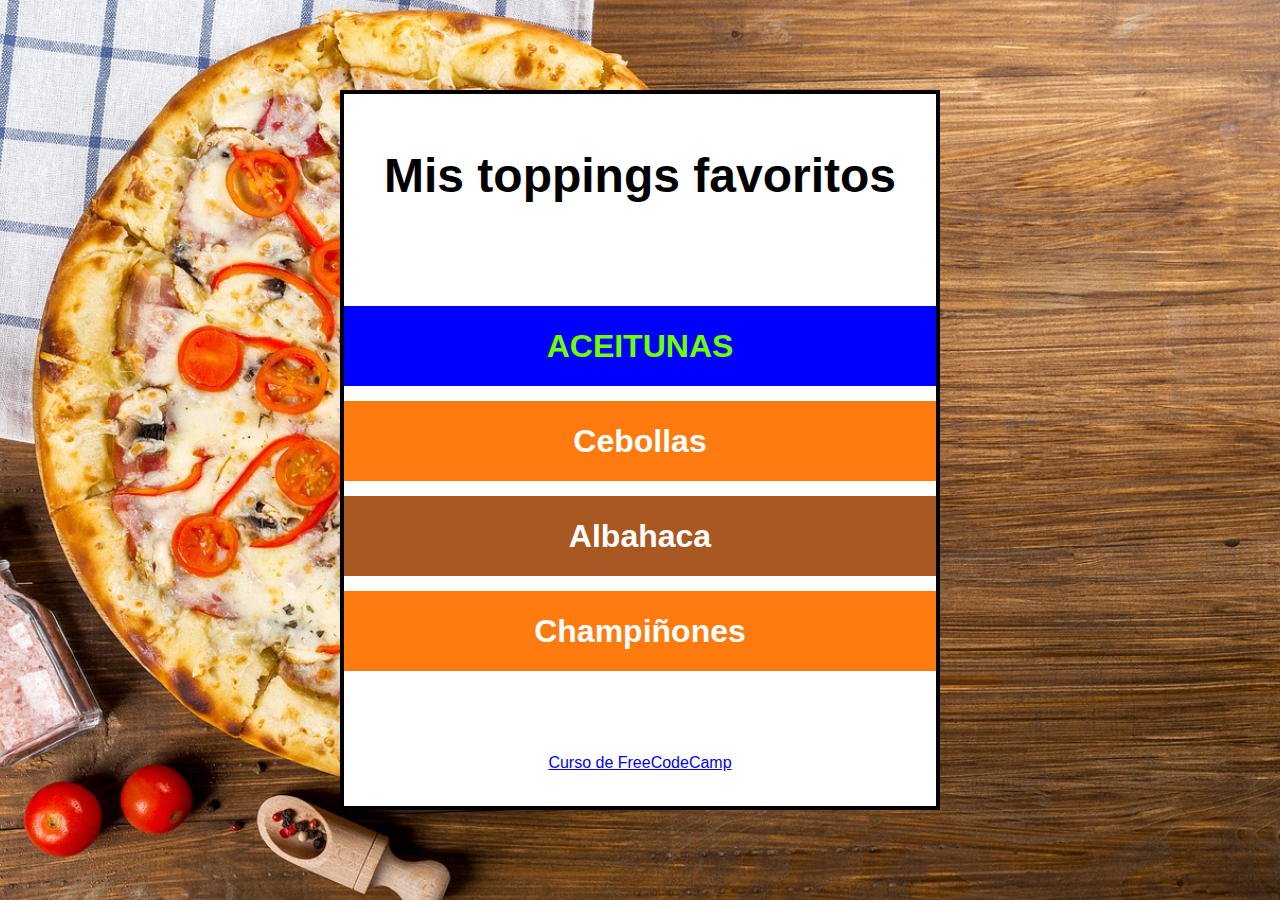
<file: apuntes-toppings_pizza/index.html>
<!DOCTYPE html>
<html lang="es">

<head>
    <meta charset="UTF-8">
    <meta name="viewport" content="width=device-width, initial-scale=1.0">
    <link rel="stylesheet" href="style.css">
    <title>Mis Toppings</title>
</head>

<body>

    <div id="contenedor">
        <h1 id="titulo">🍕 <br> Toppings de Pizza</h1>
        <ul id="lista">
            <li onclick="mostrarClic('aceitunas')" class="topping fondo-marron" id="aceitunas">Aceitunas</li>
            <li class="topping fondo-naranja" id="cebollas">Cebollas</li>
            <li onclick="mostrarClic('albahaca')" class="topping fondo-marron" id="albahaca">Albahaca</li>
            <li class="topping fondo-naranja" id="champiniones">Champiñones</li>
        </ul>
        <a href="https://youtu.be/koiPxFFiqJ4?si=p1OqJvPsaVQgvf4s">Curso de FreeCodeCamp</a>
    </div>

    <script src="app.js"></script>

</body>

</html>
</file>
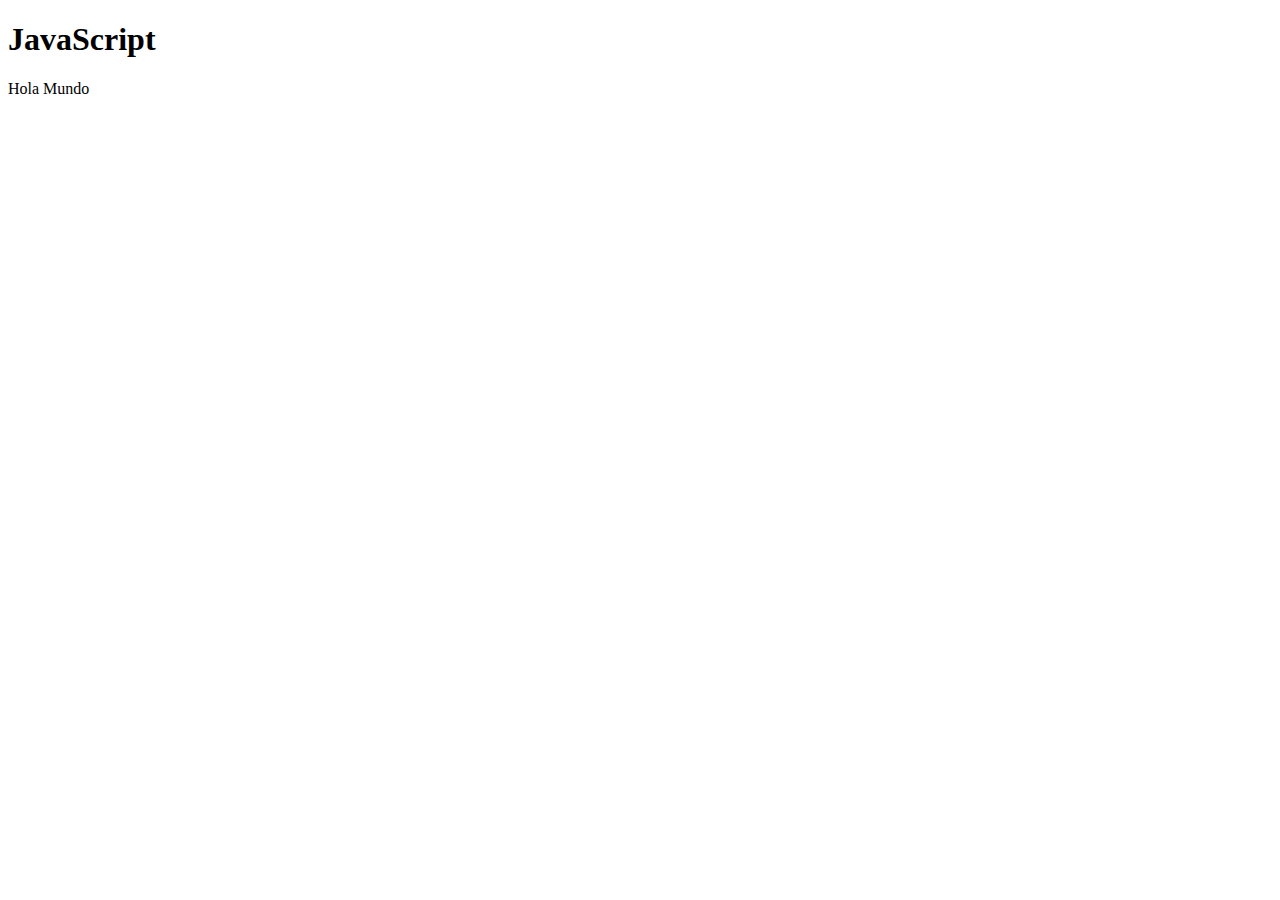
<file: apuntes-ver_DOM/index.html>
<!DOCTYPE html>
<html lang="es">
    <head>
        <title>Ejemplo</title>
    </head>

    <body>
        <h1>JavaScript</h1>
        <p>Hola Mundo</p>
        <!--Comentario-->
    </body>
</html>
</file>
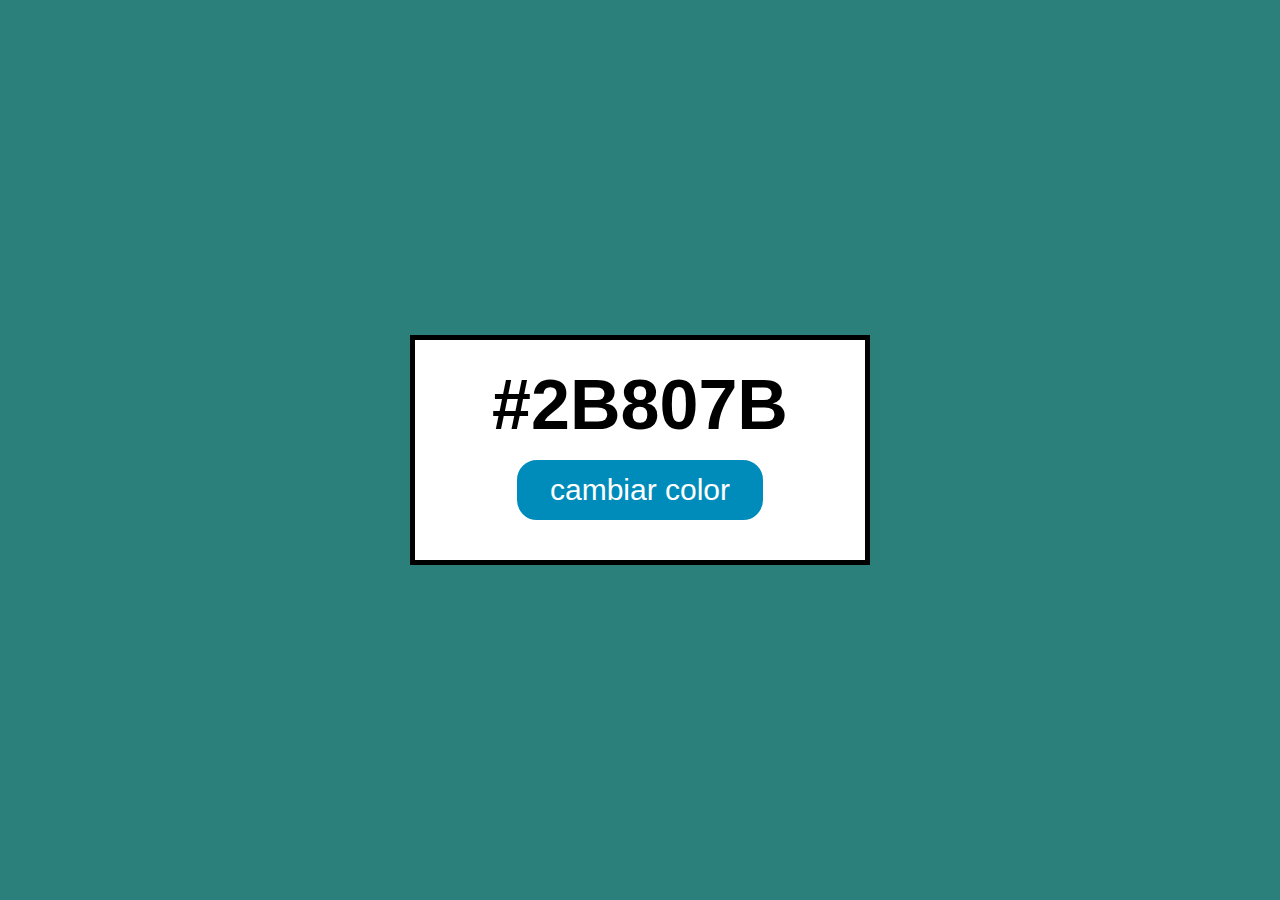
<file: proyecto1-colores_aleatorios/index.html>
<!DOCTYPE html>
<html lang="es">

<head>
    <meta charset="UTF-8">
    <meta name="viewport" content="width=device-width, initial-scale=1.0">
    <link rel="stylesheet" href="styles.css">
    <link rel="shortcut icon" href="imagenes/favicon.png" type="image/x-icon">
    <title>Color Aleatorio</title>
</head>

<body class="centrar-flex">

    <main id="contenedor" class="centrar-flex">
        <p id="color">#2B807B</p>
        <button>cambiar color</button>
    </main>

    <script src="app.js"></script>

</body>

</html>
</file>
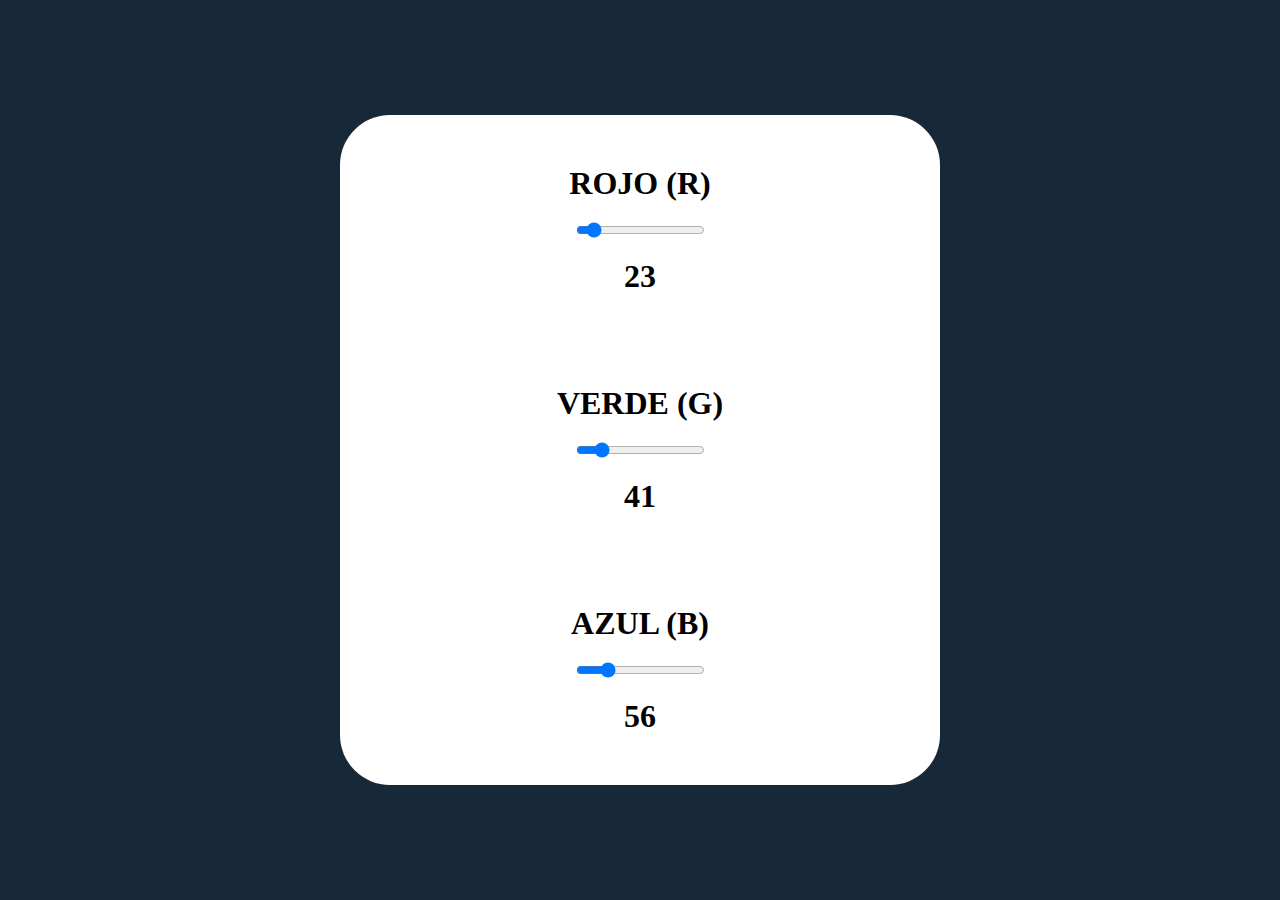
<file: proyecto2-colores_rgb/index.html>
<!DOCTYPE html>
<html lang="es">

<head>
    <meta charset="UTF-8">
    <meta name="viewport" content="width=device-width, initial-scale=1.0">
    <link rel="stylesheet" href="styles.css">
    <link rel="shortcut icon" href="imagenes/favicon.png" type="image/x-icon">
    <title>Color RGB</title>
</head>

<body>
    <div class="contenedor-principal">
        <div class="contenedor-interno">

            <div class="color">
                <label for="rojo">ROJO (R)</label>
                <input type="range" name="rojo" id="rojo" min="0" max="255" value="23" step="1">
                <p id="texto-rojo"></p>
            </div>

            <div class="color">
                <label for="verde">VERDE (G)</label>
                <input type="range" name="verde" id="verde" min="0" max="255" value="41" step="1">
                <p id="texto-verde"></p>
            </div>

            <div class="color">
                <label for="azul">AZUL (B)</label>
                <input type="range" name="azul" id="azul" min="0" max="255" value="56" step="1">
                <p id="texto-azul"></p>
            </div>

        </div>
    </div>

    <script src="app.js"></script>
</body>

</html>
</file>
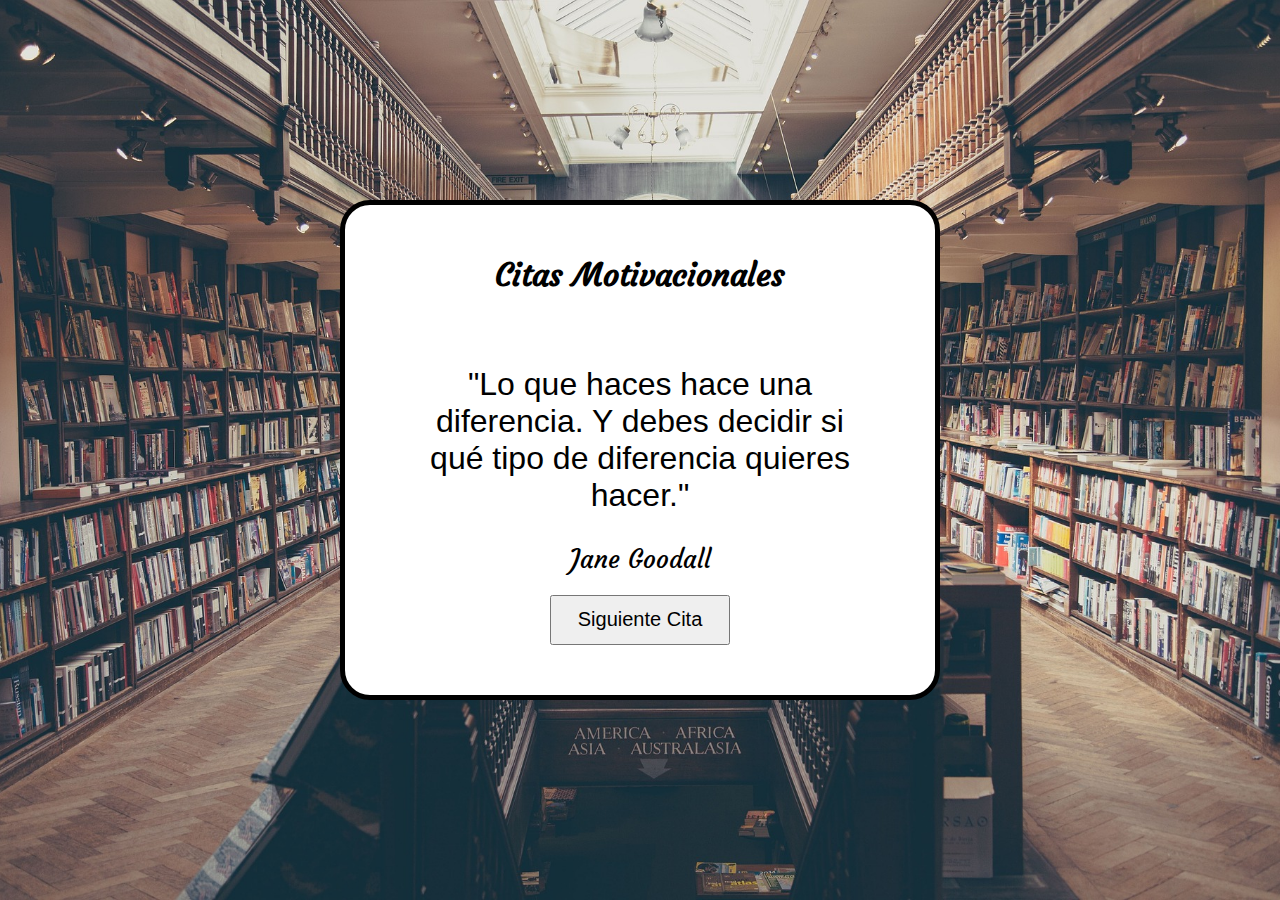
<file: proyecto3-citas_aleatorias/index.html>
<!DOCTYPE html>
<html lang="es">

<head>
    <meta charset="UTF-8">
    <meta name="viewport" content="width=device-width, initial-scale=1.0">
    <link rel="shortcut icon" href="imagenes/favicon.png" type="image/x-icon">
    <link rel="stylesheet" href="styles.css">
    <link href="https://cdn.jsdelivr.net/npm/bootstrap@5.2.3/dist/css/bootstrap.min.css" rel="stylesheet" integrity="sha384-rbsA2VBKQhggwzxH7pPCaAqO46MgnOM80zW1RWuH61DGLwZJEdK2Kadq2F9CUG65" crossorigin="anonymous">
    <link rel="preconnect" href="https://fonts.googleapis.com">
    <link rel="preconnect" href="https://fonts.gstatic.com" crossorigin>
    <link href="https://fonts.googleapis.com/css2?family=Courgette&display=swap" rel="stylesheet">
    <title>Citas Aleatorias</title>
</head>

<body>
    <div class="contenedor contenido-centrado">
        <h1 id="titulo" class="contenido-centrado">Citas Motivacionales</h1>
        <div class="contenedor-interno contenido-centrado">
            <p id="cita" class="contenido-centrado"></p>
            <p id="autor" class="contenido-centrado"></p>
            <button type="button" id="btn-cambiar-cita" class="btn btn-primary">Siguiente Cita</button>
        </div>
        
        <script src="https://cdn.jsdelivr.net/npm/bootstrap@5.2.3/dist/js/bootstrap.bundle.min.js" integrity="sha384-kenU1KFdBIe4zVF0s0G1M5b4hcpxyD9F7jL+jjXkk+Q2h455rYXK/7HAuoJl+0I4" crossorigin="anonymous"></script>
        <script src="citas.js"></script>
        <script src="app.js"></script>
    </div>
</body>

</html>
</file>
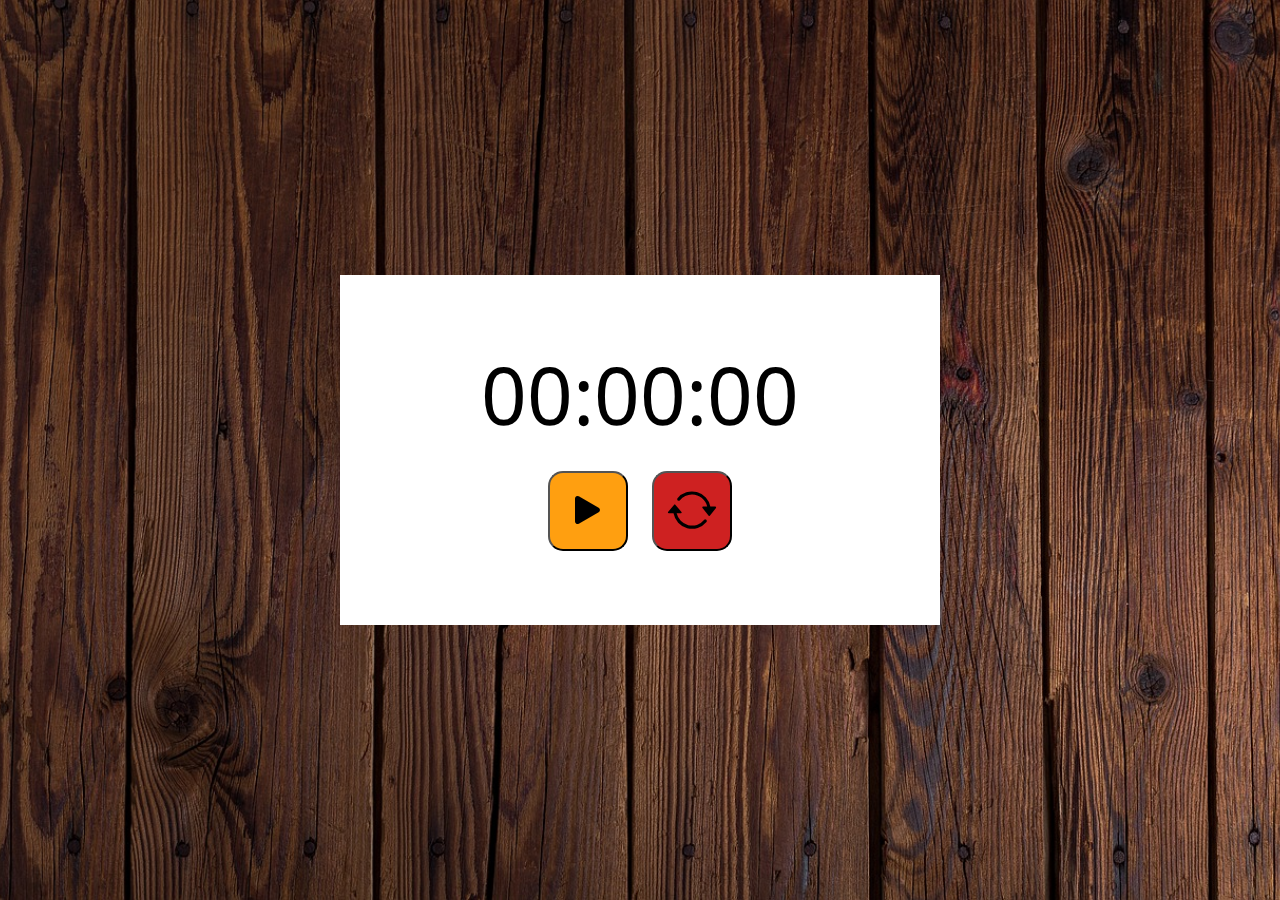
<file: proyecto4-cronometro/index.html>
<!DOCTYPE html>
<html lang="es">

<head>
    <meta charset="UTF-8">
    <meta name="viewport" content="width=device-width, initial-scale=1.0">
    <!-- Estilos -->
    <link rel="stylesheet" href="styles.css">
    <!-- Favicon -->
    <link rel="shortcut icon" href="imagenes/favicon.png" type="image/x-icon">
    <!-- Fonts -->
    <link rel="preconnect" href="https://fonts.googleapis.com">
    <link rel="preconnect" href="https://fonts.gstatic.com" crossorigin>
    <link href="https://fonts.googleapis.com/css2?family=Noto+Sans+Thai:wght@100..900&display=swap" rel="stylesheet">
    <!-- Bootstrap 5 -->
    <link rel="stylesheet" href="https://cdn.jsdelivr.net/npm/bootstrap-icons@1.11.3/font/bootstrap-icons.min.css">
    <title>Mi Cronómetro</title>
</head>

<body>
    <main class="contenedor-principal">
        <div class="contenedor-interno">
            <div id="cronometro">00:00:00</div>
            <div class="contenedor'botones">
                <button id="btn-inicio-pausa" class="boton iniciar">
                    <i class="bi bi-play-fill"></i>
                </button>
                <button id="btn-reiniciar" class="boton">
                    <i class="bi bi-arrow-repeat"></i>
                </button>
            </div>
        </div>
    </main>

    <script src="app.js"></script>
</body>

</html>
</file>
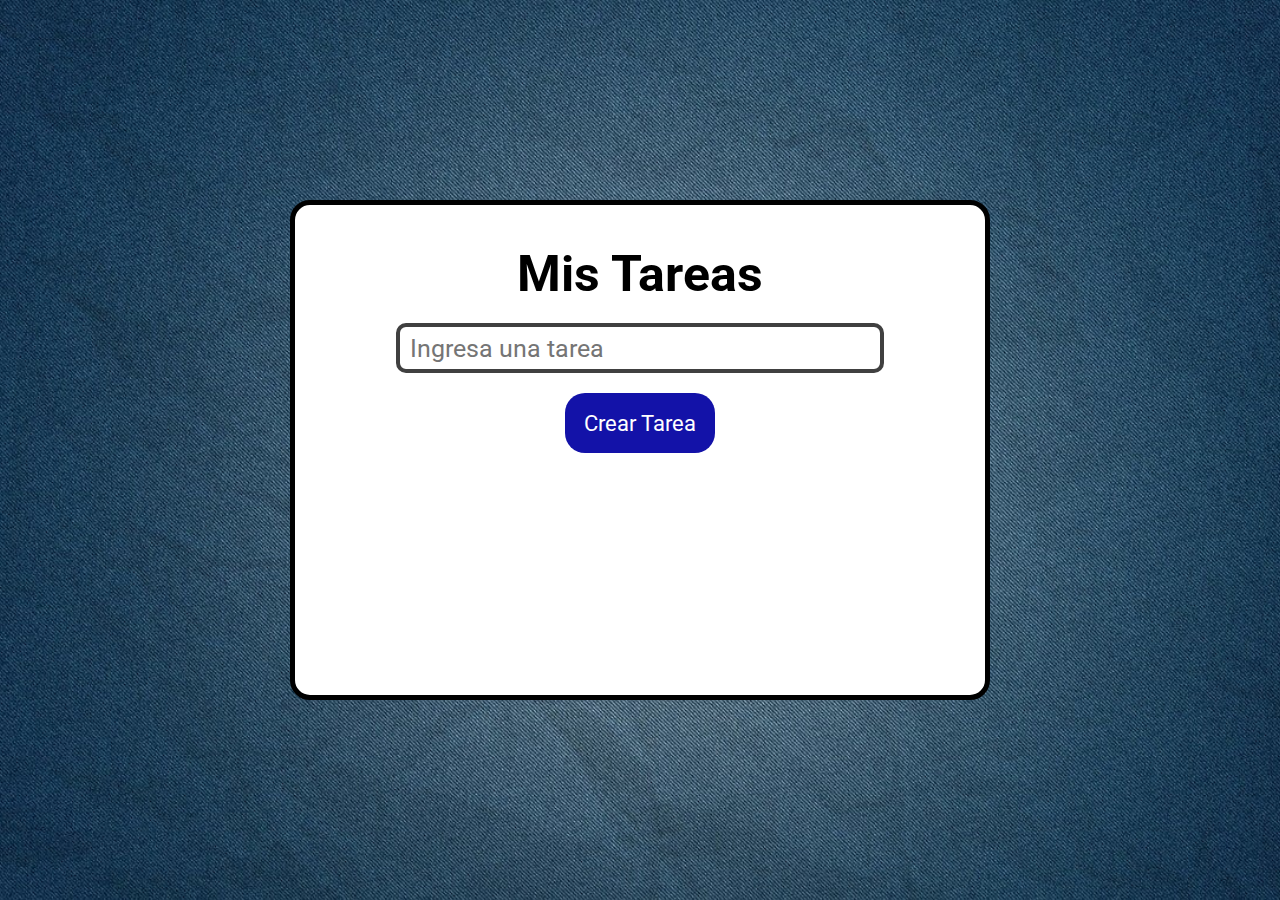
<file: proyecto5-lista_tareas/index.html>
<!DOCTYPE html>
<html lang="es">

<head>
    <meta charset="UTF-8">
    <meta name="viewport" content="width=device-width, initial-scale=1.0">
    <!-- CSS -->
    <link rel="stylesheet" href="styles.css">
    <!-- Favicon -->
    <link rel="shortcut icon" href="imagenes/favicon.png" type="image/x-icon">
    <!-- Bootstrap 5 -->
    <link href="https://cdn.jsdelivr.net/npm/bootstrap@5.2.3/dist/css/bootstrap.min.css" rel="stylesheet" integrity="sha384-rbsA2VBKQhggwzxH7pPCaAqO46MgnOM80zW1RWuH61DGLwZJEdK2Kadq2F9CUG65" crossorigin="anonymous">
    <link rel="stylesheet" href="https://cdn.jsdelivr.net/npm/bootstrap-icons@1.11.3/font/bootstrap-icons.min.css">
    <!-- Fonts -->
    <link rel="preconnect" href="https://fonts.googleapis.com">
    <link rel="preconnect" href="https://fonts.gstatic.com" crossorigin>
    <link href="https://fonts.googleapis.com/css2?family=Roboto:ital,wght@0,100;0,300;0,400;0,500;0,700;0,900;1,100;1,300;1,400;1,500;1,700;1,900&display=swap" rel="stylesheet">
    <title>Lista Tareas</title>
</head>

<body>
    <main class="contenedor">
        <h1>Mis Tareas</h1>
        <input type="text" id="ingresar-tareas" placeholder="Ingresa una tarea">
        <button type="submit">Crear Tarea</button>
        <div id="lista-tareas">
            <!-- Tareas -->
        </div>
    </main>

    <script src="https://cdn.jsdelivr.net/npm/bootstrap@5.2.3/dist/js/bootstrap.bundle.min.js" integrity="sha384-kenU1KFdBIe4zVF0s0G1M5b4hcpxyD9F7jL+jjXkk+Q2h455rYXK/7HAuoJl+0I4" crossorigin="anonymous"></script>
    <script src="app.js"></script>
</body>

</html>
</file>
<file: apuntes-toppings_pizza/style.css>
/* Estilos Generales */

* {
    margin: 0px;
    padding: 0px;
    box-sizing: border-box;
    font-family: 'Lato', sans-serif;
}

body {
    display: flex;
    justify-content: center;
    align-items: center;
    height: 100vh;
    text-align: center;
    background: url(imagenes/pizza.jpg) no-repeat center/cover;
}

/* Contenido */

#contenedor{
    display: flex;
    flex-wrap: wrap;
    justify-content: center;
    align-items: center;
    min-height: 80vh;
    width: 80vh;
    max-width: 600px;
    background-color: white;
    border: 4px solid black;
}

h1 {
    font-size: 3rem;
    width: 100%;
    margin: 20px 10px;
}

ul {
    width: 100%;
    height: 100%;
}

.topping {
    font-size: 2rem;
    font-weight: bold;
    color: white;
    display: flex;
    flex-wrap: wrap;
    justify-content: center;
    align-items: center;
    width: 100%;
    height: 80px;
    margin: 15px 0;
}

.fondo-marron {
    background-color: #aa5822;
}

.fondo-naranja {
    background-color: #ff7b0f;
}

.mi-clase {
    color: rgb(2,190,2);
}
</file>
<file: proyecto1-colores_aleatorios/styles.css>
/* Estilos Generales */

* {
    margin: 0;
    padding: 0;
    font-family: Verdana, sans-serif;
}

body {
    height: 100vh;
    background-color: #2B807B;
    text-align: center;
}

.centrar-flex {
    display: flex;
    justify-content: center;
    align-items: center;
}

/* Contenedor */

#contenedor {
    height: 220px;
    width: 450px;
    background-color: white;
    border: 5px solid black;
    flex-wrap: wrap;
    flex-direction: column;
}

/* texto */

#color {
    font-size: 70px;
    font-weight: bold;
}

/* Boton */

button {
    font-size: 30px;
    color: white;
    border-radius: 20px;
    background-color: #008cba;
    margin: 15px;
    padding: 10px 30px;
    border: 3px solid #008cba;
    user-select: none;
    cursor: pointer;
    transition: 0.4s;
}

button:hover {
    background-color: #05455a;
}
</file>
<file: proyecto2-colores_rgb/styles.css>
/* Estilos Generales */

* {
    margin: 0;
    padding: 0;
}

body {
    height: 100vh;
    display: flex;
    justify-content: center;
    align-items: center;
    text-align: center;
    background-color: rgb(23, 41, 56);
}

/* Contenedores */

.contenedor-principal {
    width: 50vw;
    max-width: 600px;
    min-height: 350px;
    display: flex;
    flex-wrap: wrap;
    justify-content: center;
    align-items: center;
    background-color: white;
    border-radius: 50px;
}

.color {
    padding: 20px;
    margin: 10px;
    font-size: 2em;
    font-weight: bold;
    font-family: Georgia, 'Times New Roman', Times, serif;
    display: flex;
    flex-direction: column;
    justify-content: space-around;
    align-items: center;
}

label,
p {
    margin: 20px;
}
</file>
<file: proyecto3-citas_aleatorias/styles.css>
/* Estilos Generales */

* {
    margin: 0;
    padding: 0;
    box-sizing: border-box;
    font-family: 'Lato', sans-serif;
}

body {
    display: flex;
    justify-content: center;
    align-items: center;
    height: 100vh;
    text-align: center;
    background: url(imagenes/biblioteca.jpg) no-repeat center center / cover;
}

.contenido-centrado {
    display: flex;
    flex-wrap: wrap;
    align-items: center;
    justify-content: center;
}

/* Contenedor */

.contenedor {
    width: 80vw;
    max-width: 600px;
    min-height: 500px;
    padding: 20px;
    background-color: white;
    border: 5px solid black;
    border-radius: 30px;
}

.contenedor-interno {
    width: 80%;
}

/* Contenido */

#titulo {
    width: 100%;
    font-weight: bold;
    text-align: center;
    font-family: 'Courgette', cursive;
}

#cita {
    font-size: 32px;
    width: 100%;
    text-align: center;
    margin: 10px;
}

#autor {
    width: 100%;
    font-size: 25px;
    padding: 20px;
    font-family: 'Courgette', cursive;
}

#btn-cambiar-cita {
    width: 180px;
    height: 50px;
    font-size: 20px;
}
</file>
<file: proyecto4-cronometro/styles.css>
/* Estilos Generales */

* {
    margin: 0;
    padding: 0;
}

body {
    height: 100vh;
    display: flex;
    justify-content: center;
    align-items: center;
    text-align: center;
    background: url(imagenes/madera.jpg) no-repeat center center / cover;
}

/* Contenedores */
.contenedor-principal {
    width: 80vw;
    max-width: 600px;
    min-height: 350px;
    display: flex;
    flex-wrap: wrap;
    justify-content: center;
    align-items: center;
    background-color: white;
}

.contenedor-botones {
    padding: 20px;
}

/* Cronometro */

#cronometro {
    width: 100%;
    font-size: 80px;
    font-weight: 400;
    user-select: none;
    font-family: "Noto Sans Thai", sans-serif;
}

/* Botones */

.boton {
    width: 80px;
    height: 80px;
    font-size: 50px;
    margin: 10px;
    padding: 10px;
    cursor: pointer;
    border-radius: 15px;
}

#btn-inicio-pausa.iniciar,
#btn-inicio-pausa.iniciar i {
    background-color: #ff9f10;
}

#btn-inicio-pausa.pausar,
#btn-inicio-pausa.pausar i {
    background-color: #ffdc00;
}

#btn-reiniciar {
    background-color: #ce2121;
}
</file>
<file: proyecto5-lista_tareas/styles.css>
/* Estilos Generales */

* {
    margin: 0;
    padding: 0;
    box-sizing: border-box;
    font-family: 'Roboto', sans-serif;
}

body {
    min-height: 100vh;
    display: flex;
    justify-content: center;
    align-items: center;
    text-align: center;
    padding: 40px 0;
    background: url(imagenes/fondo.jpg) no-repeat center center / cover;
}

/* Contenedor */

.contenedor {
    width: 700px;
    min-height: 500px;
    background-color: white;
    padding: 40px;
    border: 5px solid black;
    border-radius: 20px;
    display: flex;
    flex-wrap: wrap;
    flex-direction: column;
    align-items: center;
}

/* Titulo */

h1 {
    font-size: 50px;
    font-weight: bold;
}

/* Input */
input[type="text"] {
    width: 80%;
    height: 50px;
    font-size: 25px;
    margin: 20px;
    padding: 10px;
    border: 4px solid #404040;
    border-radius: 10px;
}

button[type="submit"] {
    width: 150px;
    height: 60px;
    padding: 10px;
    color: white;
    background-color: #1312a8;
    font-size: 22px;
    border-radius: 20px;
    border: none;
    cursor: pointer;
    user-select: none;
}

/* Lista Tareas */

#lista-tareas {
    width: 80%;
    margin-top: 20px;
}

/* Tareas */

.tarea {
    width: 100%;
    min-height: 70px;
    font-size: 25px;
    padding: 10px;
    margin-top: 10px;
    color: white;
    background-color: #407ba6;
    border: 2px solid black;
    border-radius: 10px;
    display: flex;
    align-items: center;
    justify-content: space-between;
    text-align: center;
}

.tarea.completada {
    min-height: 70px;
    text-decoration: line-through;
    background-color: black;
    border: none;
}

.tarea p {
    max-width: 350px;
}

/* Iconos */

i {
    margin: 5px;
    padding: 10px;
    cursor: pointer;
}

.icono-completar {
    color: rgb(0, 255, 0);
}

.icono-eliminar {
    color: white;
}

.icono-completar:hover,
.icono-eliminar:hover {
    background-color: rgba(255, 255, 255, 0.523);
}
</file>
